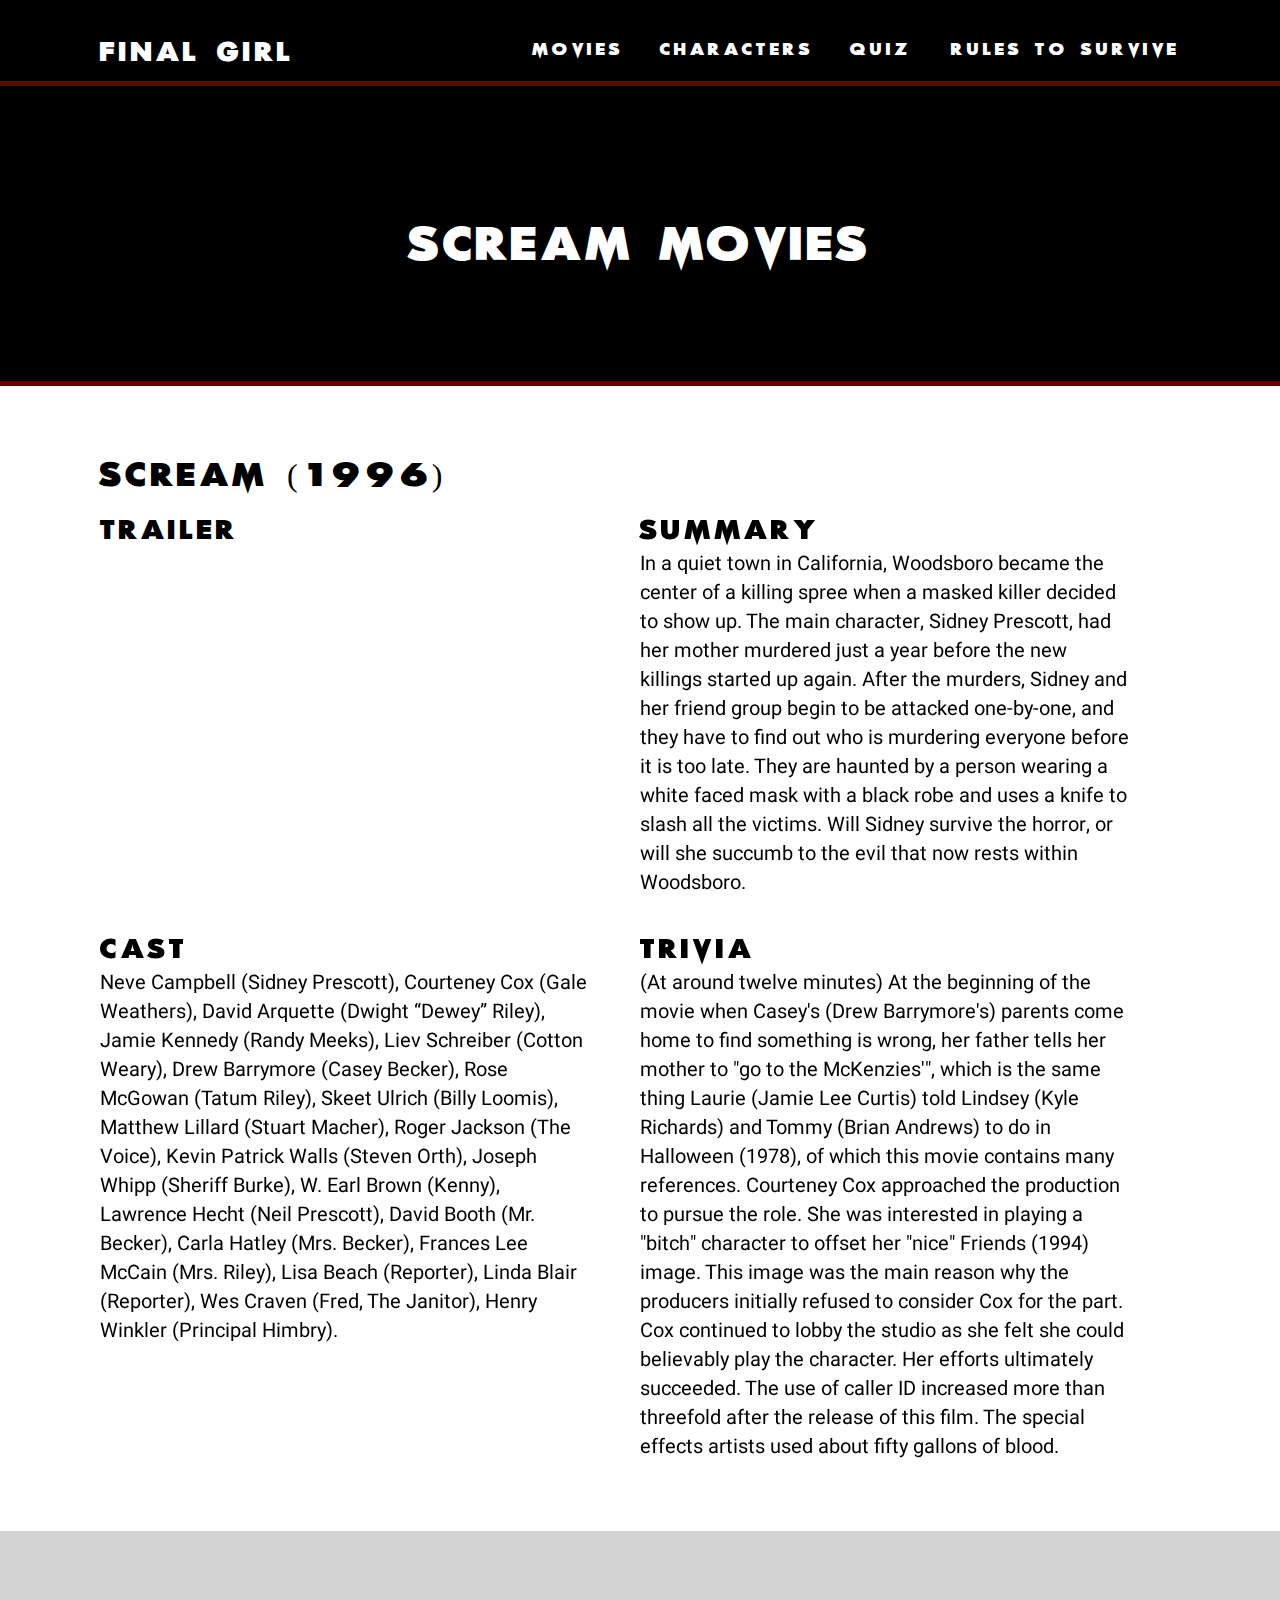
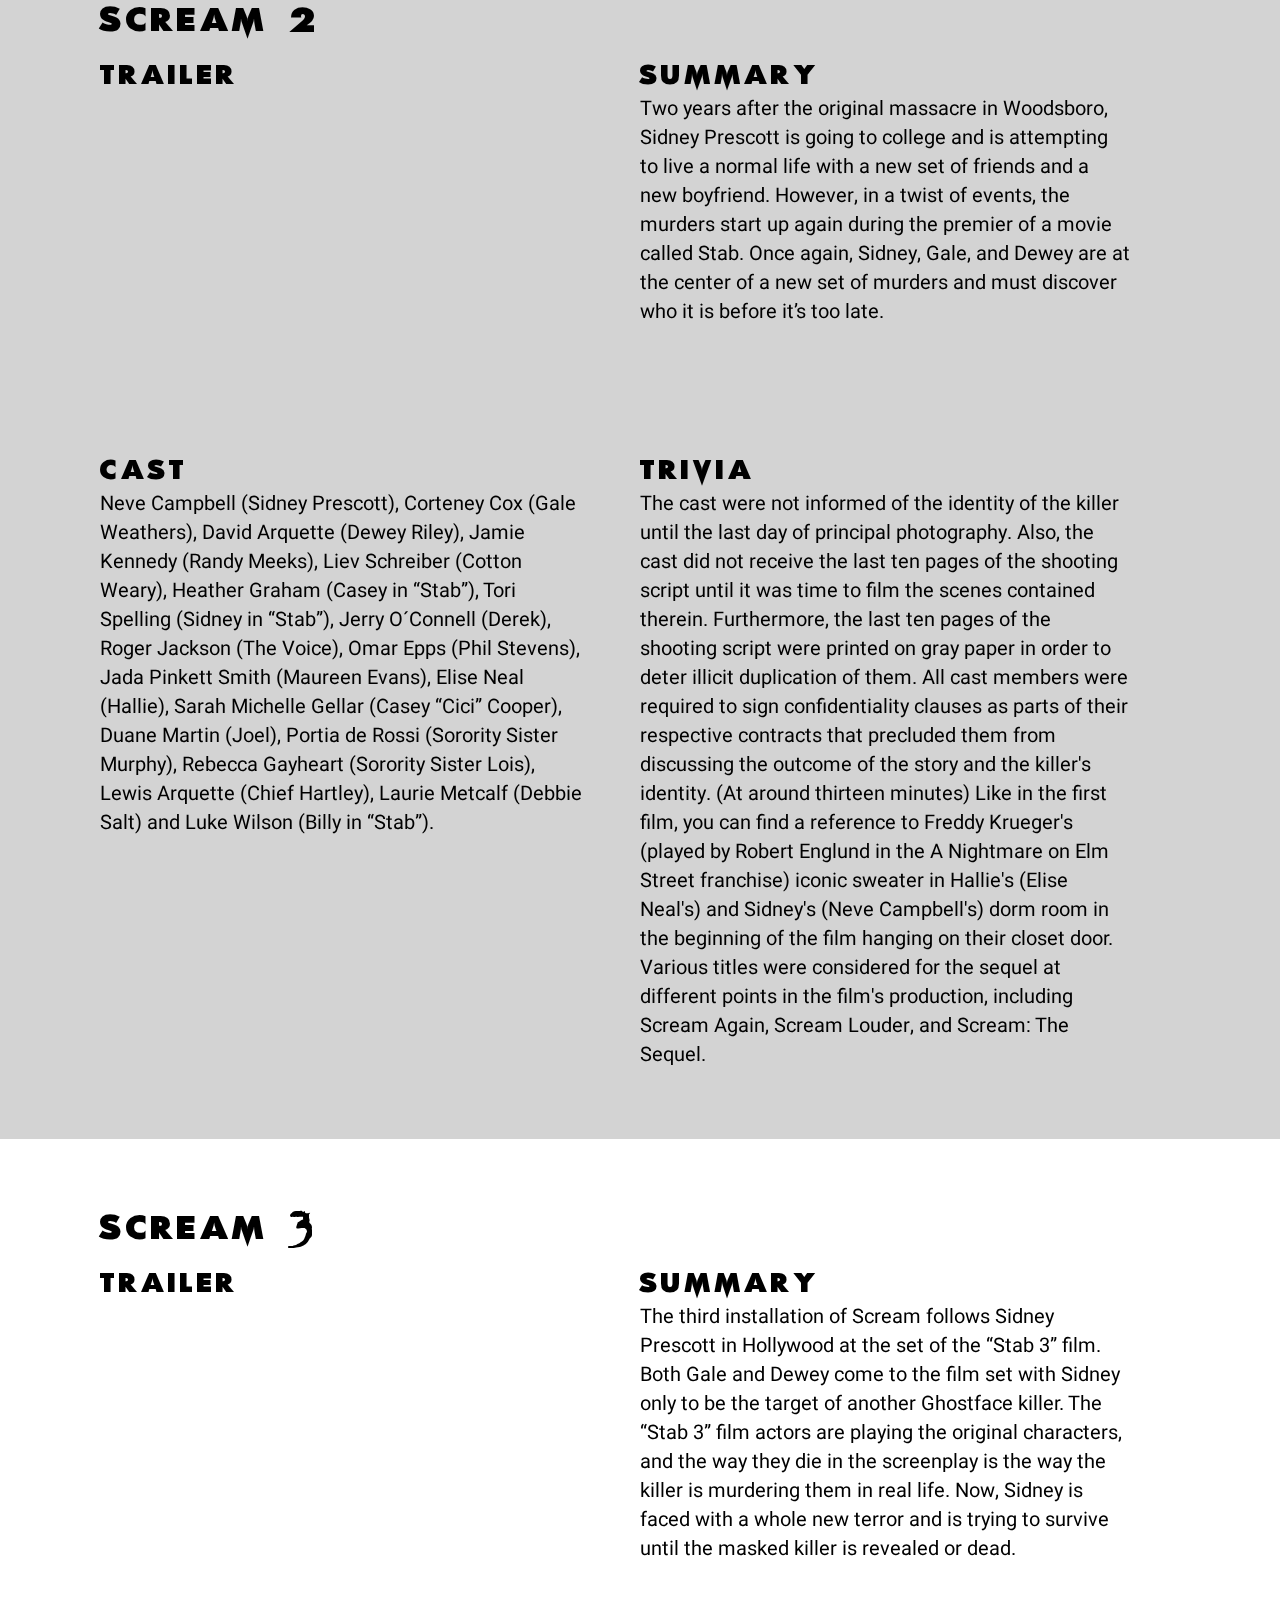
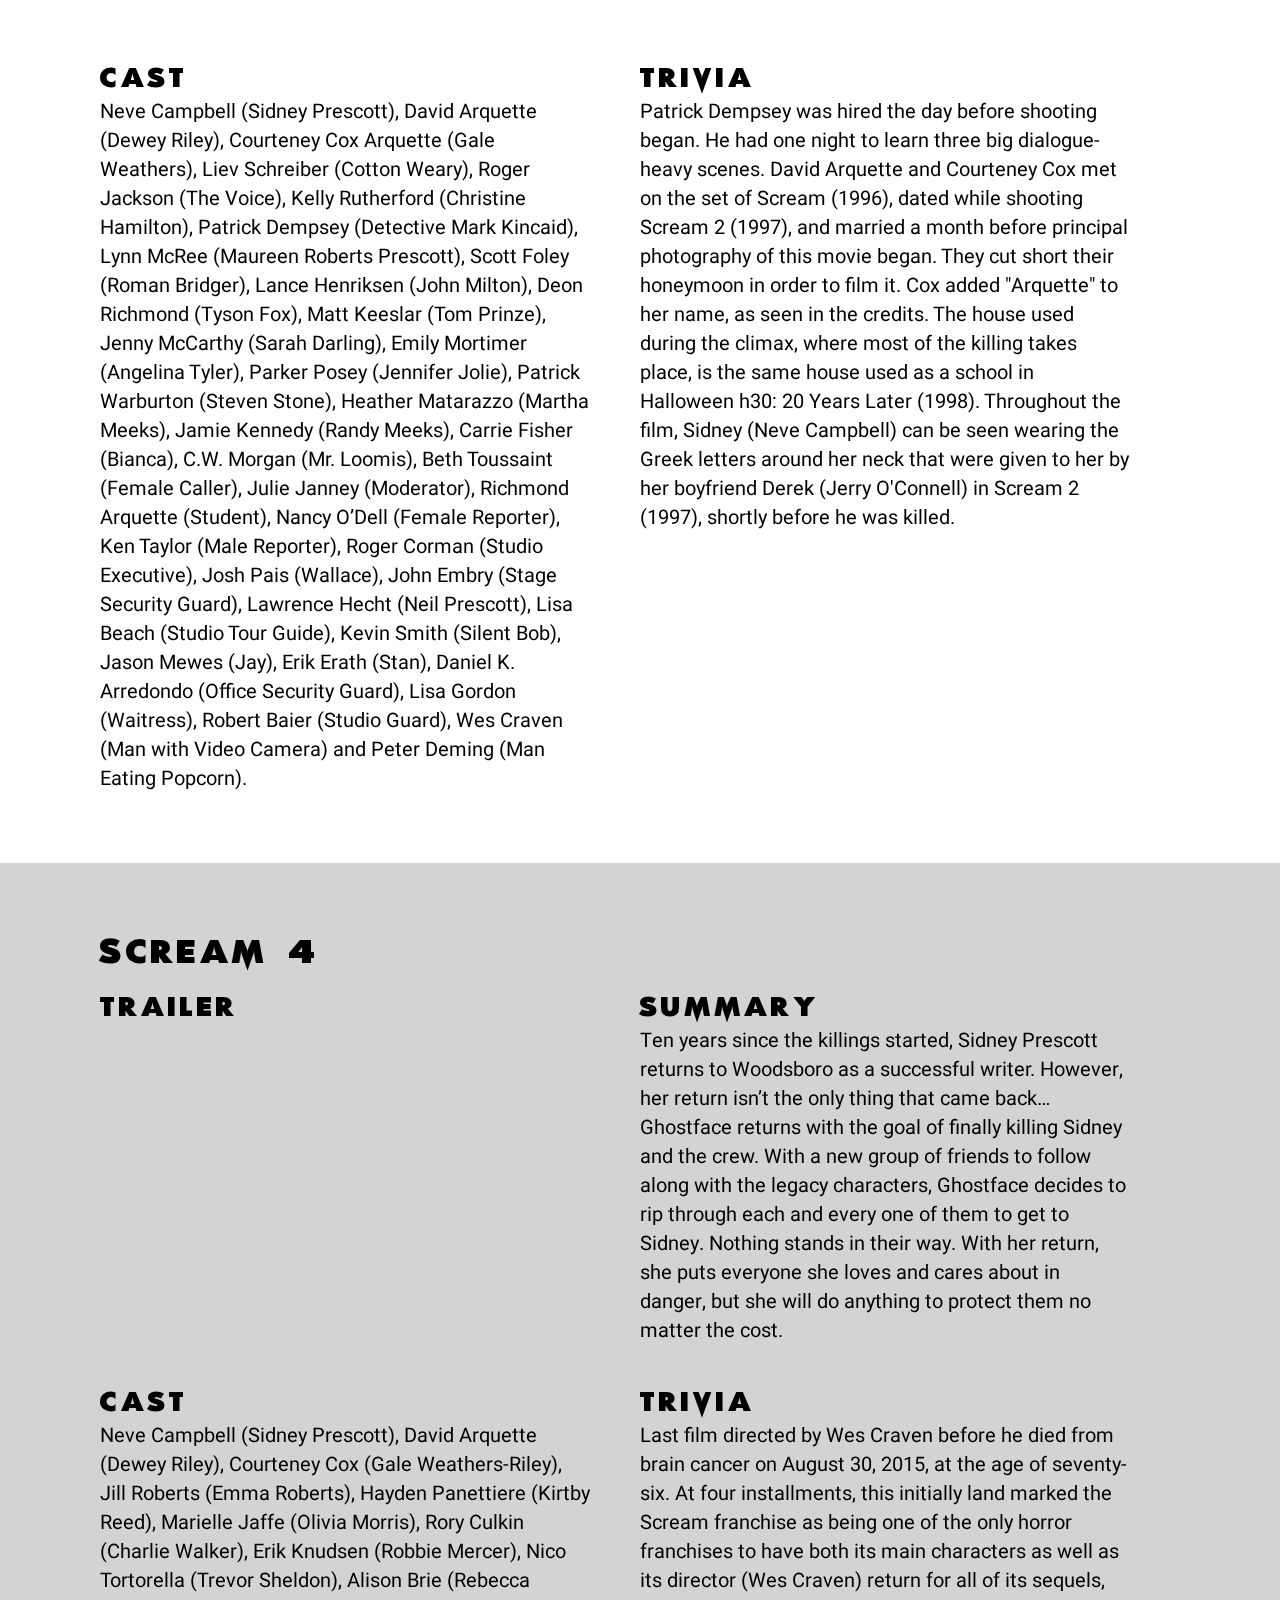
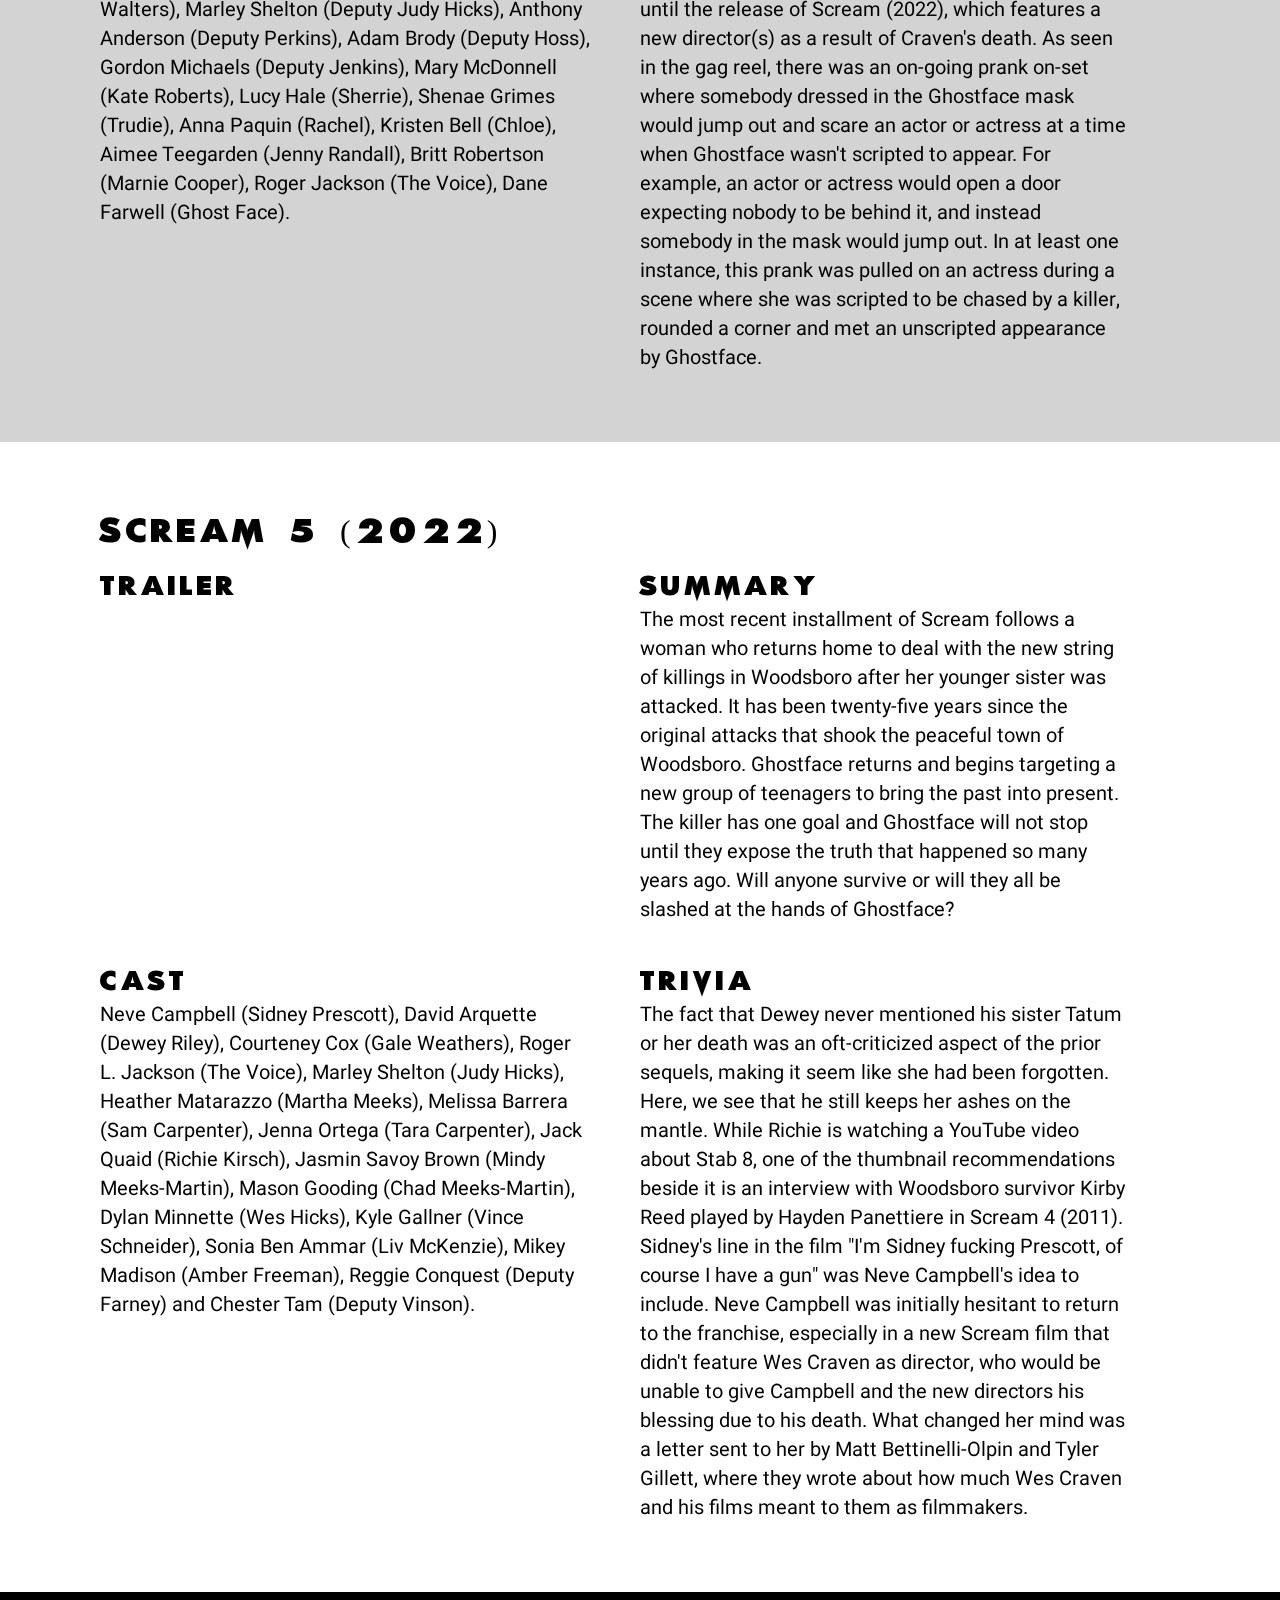
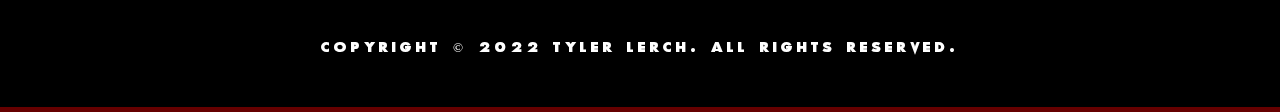
<file: movies.html>
<!DOCTYPE html>
<html lang="en" dir="ltr">

<head>
  <meta charset="utf-8">
  <!-- Stylesheets and JS -->
  <link rel="stylesheet" href="styles.css">
  <script defer src="./javascript/hamburger.js" charset="utf-8"></script>

  <!-- Fonts from Google -->
  <link rel="preconnect" href="https://fonts.googleapis.com">
  <link rel="preconnect" href="https://fonts.gstatic.com" crossorigin>
  <link href="https://fonts.googleapis.com/css2?family=Heebo:wght@300&display=swap" rel="stylesheet">

  <title>Movies | Final Girl</title>
</head>

<!-- Body -->
<body>
  <!-- Navigation -->
  <nav>
    <div class="headercontainer">
      <h3><a href="index.html">Final Girl</a></h3>

      <div class="navmenu">
        <a href="movies.html">Movies</a>
        <a href="characters.html">Characters</a>
        <a href="quiz.html">Quiz</a>
        <a href="survive.html">Rules to Survive</a>
      </div>

      <button class="hamburger">
        <span></span>
        <span></span>
        <span></span>
      </button>
    </div>
  </nav>

  <nav class="mobile-nav hide">
    <a href="movies.html">Movies</a>
    <a href="characters.html">Characters</a>
    <a href="quiz.html">Quiz</a>
    <a href="survive.html">Rules to Survive</a>
  </nav>

  <!-- Main Content -->
  <main>
    <div class="pagebanners">
      <h1 class="pageheaders">Scream Movies</h1>
    </div>

    <div id="scream1" class="container">
      <h2>Scream (1996)</h2>
      <div class="columns">
        <div class="col col-50">
          <h3>Trailer</h3>
          <iframe width="560" height="315" src="https://www.youtube.com/embed/AWm_mkbdpCA" title="YouTube video player" frameborder="0" allow="accelerometer; autoplay; clipboard-write; encrypted-media; gyroscope; picture-in-picture" allowfullscreen></iframe>
        </div>

        <div class="col col-50">
          <h3>Summary</h3>
          <p>
            In a quiet town in California, Woodsboro became the center of a killing spree when a masked killer decided to show up. The main character, Sidney Prescott, had her mother murdered just a year before the new killings started up again.
            After the murders, Sidney and her friend group begin to be attacked one-by-one, and they have to find out who is murdering everyone before it is too late. They are haunted by a person wearing a white faced mask with a black robe and uses
            a knife to slash all the victims. Will Sidney survive the horror, or will she succumb to the evil that now rests within Woodsboro.
          </p>
        </div>
      </div>

      <div class="columns">
        <div class="col col-50">
          <h3>Cast</h3>
          <p>
            Neve Campbell (Sidney Prescott), Courteney Cox (Gale Weathers), David Arquette (Dwight “Dewey” Riley), Jamie Kennedy (Randy Meeks), Liev Schreiber (Cotton Weary), Drew Barrymore (Casey Becker), Rose McGowan (Tatum Riley), Skeet Ulrich
            (Billy Loomis), Matthew Lillard (Stuart Macher), Roger Jackson (The Voice), Kevin Patrick Walls (Steven Orth), Joseph Whipp (Sheriff Burke), W. Earl Brown (Kenny), Lawrence Hecht (Neil Prescott), David Booth (Mr. Becker), Carla Hatley
            (Mrs. Becker), Frances Lee McCain (Mrs. Riley), Lisa Beach (Reporter), Linda Blair (Reporter), Wes Craven (Fred, The Janitor), Henry Winkler (Principal Himbry).
          </p>
        </div>

        <div class="col col-50">
          <h3>Trivia</h3>
            <p>
              (At around twelve minutes) At the beginning of the movie when Casey's (Drew Barrymore's) parents come home to find something is wrong, her father tells her mother to "go to the McKenzies'", which is the same thing Laurie (Jamie Lee
              Curtis) told Lindsey (Kyle Richards) and Tommy (Brian Andrews) to do in Halloween (1978), of which this movie contains many references. Courteney Cox approached the production to pursue the role. She was interested in playing a "bitch"
              character to offset her "nice" Friends (1994) image. This image was the main reason why the producers initially refused to consider Cox for the part. Cox continued to lobby the studio as she felt she could believably play the character.
              Her efforts ultimately succeeded. The use of caller ID increased more than threefold after the release of this film. The special effects artists used about fifty gallons of blood.
            </p>
        </div>
      </div>
    </div>

    <div id="scream2" class="container greybkg">
      <h2>Scream 2</h2>
      <div class="columns">
        <div class="col col-50">
          <h3>Trailer</h3>
          <iframe width="560" height="315" src="https://www.youtube.com/embed/QXjofSo5Je0" title="YouTube video player" frameborder="0" allow="accelerometer; autoplay; clipboard-write; encrypted-media; gyroscope; picture-in-picture" allowfullscreen></iframe>
        </div>

        <div class="col col-50">
          <h3>Summary</h3>
          <p>
            Two years after the original massacre in Woodsboro, Sidney Prescott is going to college and is attempting to live a normal life with a new set of friends and a new boyfriend. However, in a twist of events, the murders start up again
            during the premier of a movie called Stab. Once again, Sidney, Gale, and Dewey are at the center of a new set of murders and must discover who it is before it’s too late.
          </p>
        </div>
      </div>

      <div class="columns">
        <div class="col col-50">
          <h3>Cast</h3>
          <p>
            Neve Campbell (Sidney Prescott), Corteney Cox (Gale Weathers), David Arquette (Dewey Riley), Jamie Kennedy (Randy Meeks), Liev Schreiber (Cotton Weary), Heather Graham (Casey in “Stab”), Tori Spelling (Sidney in “Stab”), Jerry O´Connell
            (Derek), Roger Jackson (The Voice), Omar Epps (Phil Stevens), Jada Pinkett Smith (Maureen Evans), Elise Neal (Hallie), Sarah Michelle Gellar (Casey “Cici” Cooper), Duane Martin (Joel), Portia de Rossi (Sorority Sister Murphy), Rebecca
            Gayheart (Sorority Sister Lois), Lewis Arquette (Chief Hartley), Laurie Metcalf (Debbie Salt) and Luke Wilson (Billy in “Stab”).
          </p>
        </div>

        <div class="col col-50">
          <h3>Trivia</h3>
          <p>
            The cast were not informed of the identity of the killer until the last day of principal photography. Also, the cast did not receive the last ten pages of the shooting script until it was time to film the scenes contained therein.
            Furthermore, the last ten pages of the shooting script were printed on gray paper in order to deter illicit duplication of them. All cast members were required to sign confidentiality clauses as parts of their respective contracts that
            precluded them from discussing the outcome of the story and the killer's identity. (At around thirteen minutes) Like in the first film, you can find a reference to Freddy Krueger's (played by Robert Englund in the A Nightmare on Elm
            Street franchise) iconic sweater in Hallie's (Elise Neal's) and Sidney's (Neve Campbell's) dorm room in the beginning of the film hanging on their closet door. Various titles were considered for the sequel at different points in the
            film's production, including Scream Again, Scream Louder, and Scream: The Sequel.
          </p>
        </div>
      </div>
    </div>

    <div id="scream3" class="container">
      <h2>Scream 3</h2>
      <div class="columns">
        <div class="col col-50">
          <h3>Trailer</h3>
          <iframe width="560" height="315" src="https://www.youtube.com/embed/au0NU6YbN7Q" title="YouTube video player" frameborder="0" allow="accelerometer; autoplay; clipboard-write; encrypted-media; gyroscope; picture-in-picture" allowfullscreen></iframe>
        </div>

        <div class="col col-50">
          <h3>Summary</h3>
          <p>
            The third installation of Scream follows Sidney Prescott in Hollywood at the set of the “Stab 3” film. Both Gale and Dewey come to the film set with Sidney only to be the target of another Ghostface killer. The “Stab 3” film actors are
            playing the original characters, and the way they die in the screenplay is the way the killer is murdering them in real life. Now, Sidney is faced with a whole new terror and is trying to survive until the masked killer is revealed or
            dead.
          </p>
        </div>
      </div>

      <div class="columns">
        <div class="col col-50">
          <h3>Cast</h3>
          <p>
            Neve Campbell (Sidney Prescott), David Arquette (Dewey Riley), Courteney Cox Arquette (Gale Weathers), Liev Schreiber (Cotton Weary), Roger Jackson (The Voice), Kelly Rutherford (Christine Hamilton), Patrick Dempsey (Detective Mark
            Kincaid), Lynn McRee (Maureen Roberts Prescott), Scott Foley (Roman Bridger), Lance Henriksen (John Milton), Deon Richmond (Tyson Fox), Matt Keeslar (Tom Prinze), Jenny McCarthy (Sarah Darling), Emily Mortimer (Angelina Tyler), Parker
            Posey (Jennifer Jolie), Patrick Warburton (Steven Stone), Heather Matarazzo (Martha Meeks), Jamie Kennedy (Randy Meeks), Carrie Fisher (Bianca), C.W. Morgan (Mr. Loomis), Beth Toussaint (Female Caller), Julie Janney (Moderator), Richmond
            Arquette (Student), Nancy O’Dell (Female Reporter), Ken Taylor (Male Reporter), Roger Corman (Studio Executive), Josh Pais (Wallace), John Embry (Stage Security Guard), Lawrence Hecht (Neil Prescott), Lisa Beach (Studio Tour Guide), Kevin
            Smith (Silent Bob), Jason Mewes (Jay), Erik Erath (Stan), Daniel K. Arredondo (Office Security Guard), Lisa Gordon (Waitress), Robert Baier (Studio Guard), Wes Craven (Man with Video Camera) and Peter Deming (Man Eating Popcorn).
          </p>
        </div>

        <div class="col col-50">
          <h3>Trivia</h3>
          <p>
            Patrick Dempsey was hired the day before shooting began. He had one night to learn three big dialogue-heavy scenes. David Arquette and Courteney Cox met on the set of Scream (1996), dated while shooting Scream 2 (1997), and married a
            month before principal photography of this movie began. They cut short their honeymoon in order to film it. Cox added "Arquette" to her name, as seen in the credits. The house used during the climax, where most of the killing takes place,
            is the same house used as a school in Halloween h30: 20 Years Later (1998). Throughout the film, Sidney (Neve Campbell) can be seen wearing the Greek letters around her neck that were given to her by her boyfriend Derek (Jerry O'Connell)
            in Scream 2 (1997), shortly before he was killed.
          </p>
        </div>
      </div>
    </div>

    <div id="scream4" class="container greybkg">
      <h2>Scream 4</h2>
      <div class="columns">
        <div class="col col-50">
          <h3>Trailer</h3>
          <iframe src="https://www.youtube.com/embed/JKRtyVLWV-E" title="YouTube video player" frameborder="0" allow="accelerometer; autoplay; clipboard-write; encrypted-media; gyroscope; picture-in-picture" allowfullscreen></iframe>
        </div>

        <div class="col col-50">
          <h3>Summary</h3>
          <p>
            Ten years since the killings started, Sidney Prescott returns to Woodsboro as a successful writer. However, her return isn’t the only thing that came back… Ghostface returns with the goal of finally killing Sidney and the crew. With a new
            group of friends to follow along with the legacy characters, Ghostface decides to rip through each and every one of them to get to Sidney. Nothing stands in their way. With her return, she puts everyone she loves and cares about in
            danger, but she will do anything to protect them no matter the cost.
          </p>
        </div>
      </div>

      <div class="columns">
        <div class="col col-50">
          <h3>Cast</h3>
          <p>
            Neve Campbell (Sidney Prescott), David Arquette (Dewey Riley), Courteney Cox (Gale Weathers-Riley), Jill Roberts (Emma Roberts), Hayden Panettiere (Kirtby Reed), Marielle Jaffe (Olivia Morris), Rory Culkin (Charlie Walker), Erik Knudsen
            (Robbie Mercer), Nico Tortorella (Trevor Sheldon), Alison Brie (Rebecca Walters), Marley Shelton (Deputy Judy Hicks), Anthony Anderson (Deputy Perkins), Adam Brody (Deputy Hoss), Gordon Michaels (Deputy Jenkins), Mary McDonnell (Kate
            Roberts), Lucy Hale (Sherrie), Shenae Grimes (Trudie), Anna Paquin (Rachel), Kristen Bell (Chloe), Aimee Teegarden (Jenny Randall), Britt Robertson (Marnie Cooper), Roger Jackson (The Voice), Dane Farwell (Ghost Face).
          </p>
        </div>

        <div class="col col-50">
          <h3>Trivia</h3>
          <p>
            Last film directed by Wes Craven before he died from brain cancer on August 30, 2015, at the age of seventy-six. At four installments, this initially land marked the Scream franchise as being one of the only horror franchises to have both
            its main characters as well as its director (Wes Craven) return for all of its sequels, until the release of Scream (2022), which features a new director(s) as a result of Craven's death. As seen in the gag reel, there was an on-going
            prank on-set where somebody dressed in the Ghostface mask would jump out and scare an actor or actress at a time when Ghostface wasn't scripted to appear. For example, an actor or actress would open a door expecting nobody to be behind
            it, and instead somebody in the mask would jump out. In at least one instance, this prank was pulled on an actress during a scene where she was scripted to be chased by a killer, rounded a corner and met an unscripted appearance by
            Ghostface.
          </p>
        </div>
      </div>
    </div>

    <div id="scream5" class="container scream5">
      <h2>Scream 5 (2022)</h2>
      <div class="columns">
        <div class="col col-50">
          <h3>Trailer</h3>
          <iframe width="560" height="315" src="https://www.youtube.com/embed/c8hRGCE9nII" title="YouTube video player" frameborder="0" allow="accelerometer; autoplay; clipboard-write; encrypted-media; gyroscope; picture-in-picture" allowfullscreen></iframe>
        </div>

        <div class="col col-50">
          <h3>Summary</h3>
          <p>
            The most recent installment of Scream follows a woman who returns home to deal with the new string of killings in Woodsboro after her younger sister was attacked. It has been twenty-five years since the original attacks that shook the
            peaceful town of Woodsboro. Ghostface returns and begins targeting a new group of teenagers to bring the past into present. The killer has one goal and Ghostface will not stop until they expose the truth that happened so many years ago.
            Will anyone survive or will they all be slashed at the hands of Ghostface?
          </p>
        </div>
      </div>

      <div class="columns">
        <div class="col col-50">
          <h3>Cast</h3>
          <p>
            Neve Campbell (Sidney Prescott), David Arquette (Dewey Riley), Courteney Cox (Gale Weathers), Roger L. Jackson (The Voice), Marley Shelton (Judy Hicks), Heather Matarazzo (Martha Meeks), Melissa Barrera (Sam Carpenter), Jenna Ortega (Tara
            Carpenter), Jack Quaid (Richie Kirsch), Jasmin Savoy Brown (Mindy Meeks-Martin), Mason Gooding (Chad Meeks-Martin), Dylan Minnette (Wes Hicks), Kyle Gallner (Vince Schneider), Sonia Ben Ammar (Liv McKenzie), Mikey Madison (Amber Freeman),
            Reggie Conquest (Deputy Farney) and Chester Tam (Deputy Vinson).
          </p>
        </div>

        <div class="col col-50">
          <h3>Trivia</h3>
          <p>
            The fact that Dewey never mentioned his sister Tatum or her death was an oft-criticized aspect of the prior sequels, making it seem like she had been forgotten. Here, we see that he still keeps her ashes on the mantle. While Richie is
            watching a YouTube video about Stab 8, one of the thumbnail recommendations beside it is an interview with Woodsboro survivor Kirby Reed played by Hayden Panettiere in Scream 4 (2011). Sidney's line in the film "I'm Sidney fucking
            Prescott, of course I have a gun" was Neve Campbell's idea to include. Neve Campbell was initially hesitant to return to the franchise, especially in a new Scream film that didn't feature Wes Craven as director, who would be unable to
            give Campbell and the new directors his blessing due to his death. What changed her mind was a letter sent to her by Matt Bettinelli-Olpin and Tyler Gillett, where they wrote about how much Wes Craven and his films meant to them as
            filmmakers.
          </p>
        </div>
      </div>
    </div>
  </main>

  <!-- Footer -->
  <footer>
    <h5>Copyright © 2022 Tyler Lerch. All rights reserved.</h5>
  </footer>

</body>

</html>
</file>
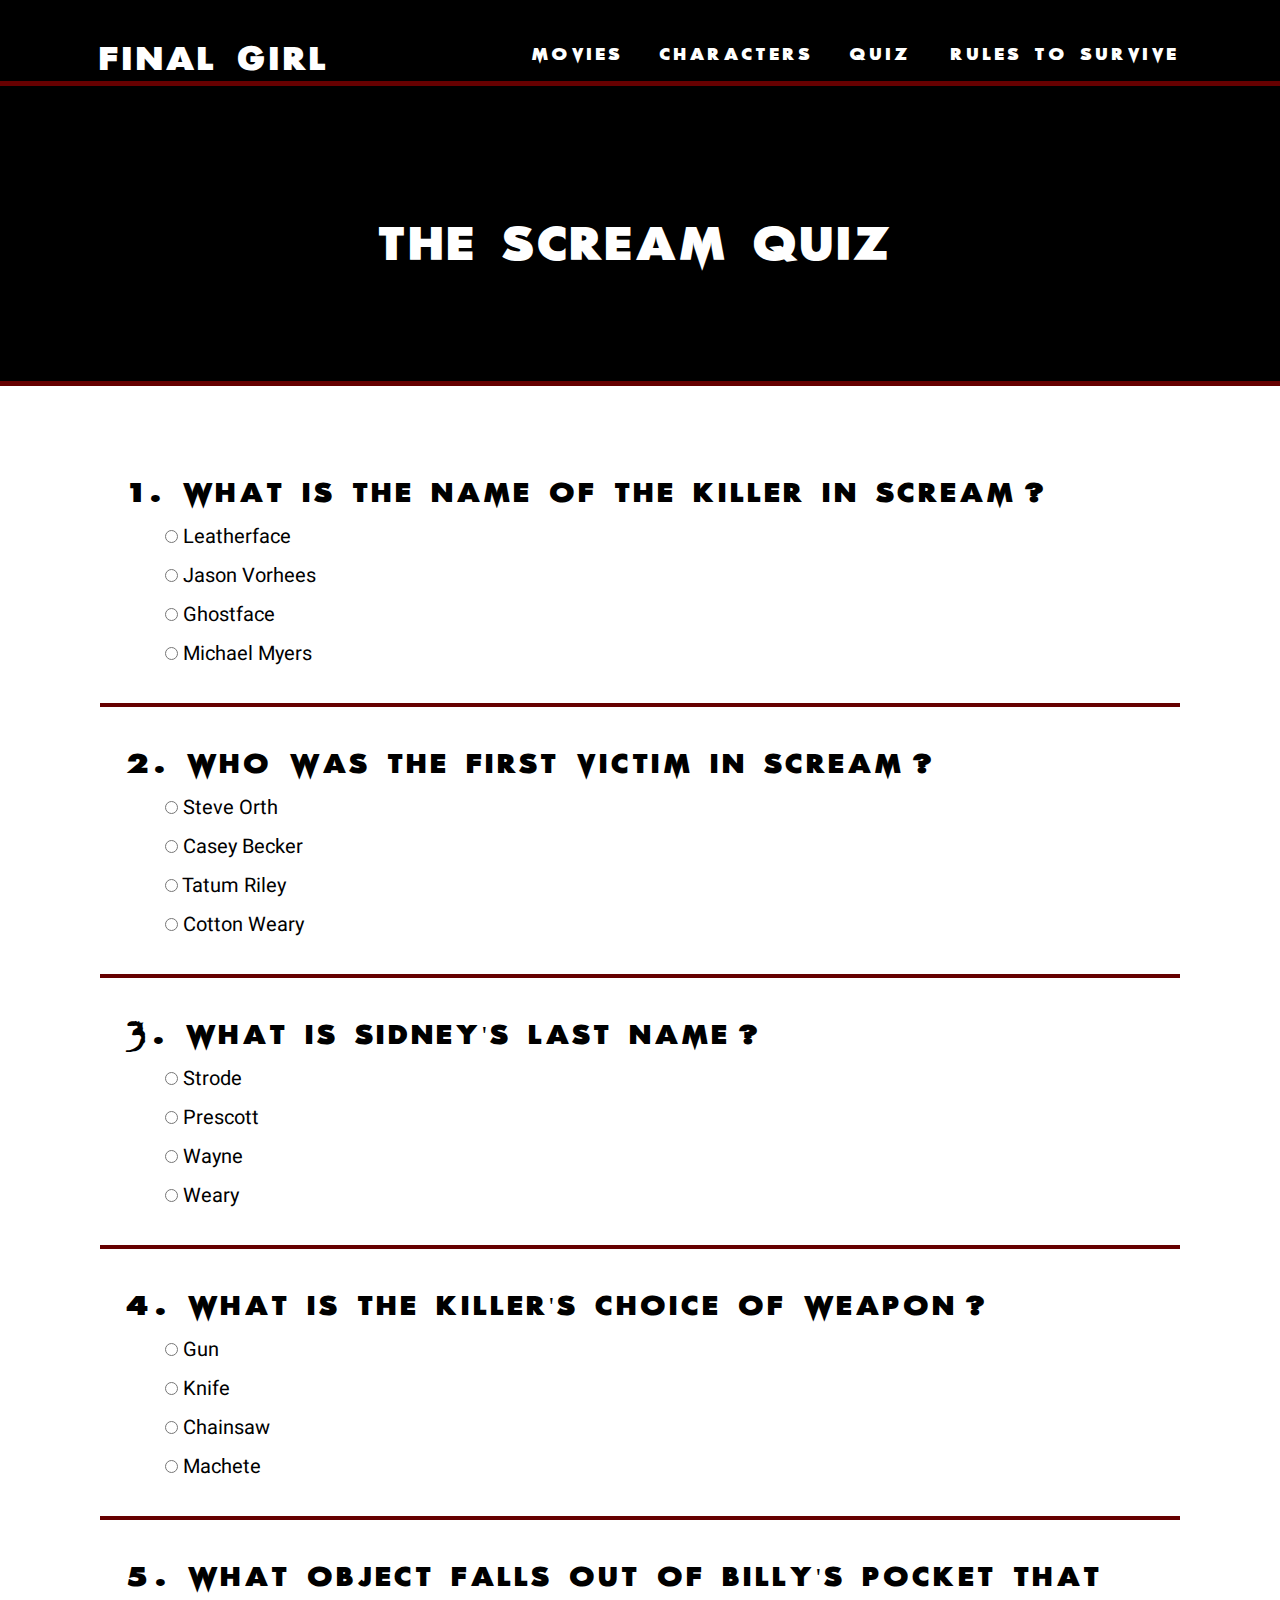
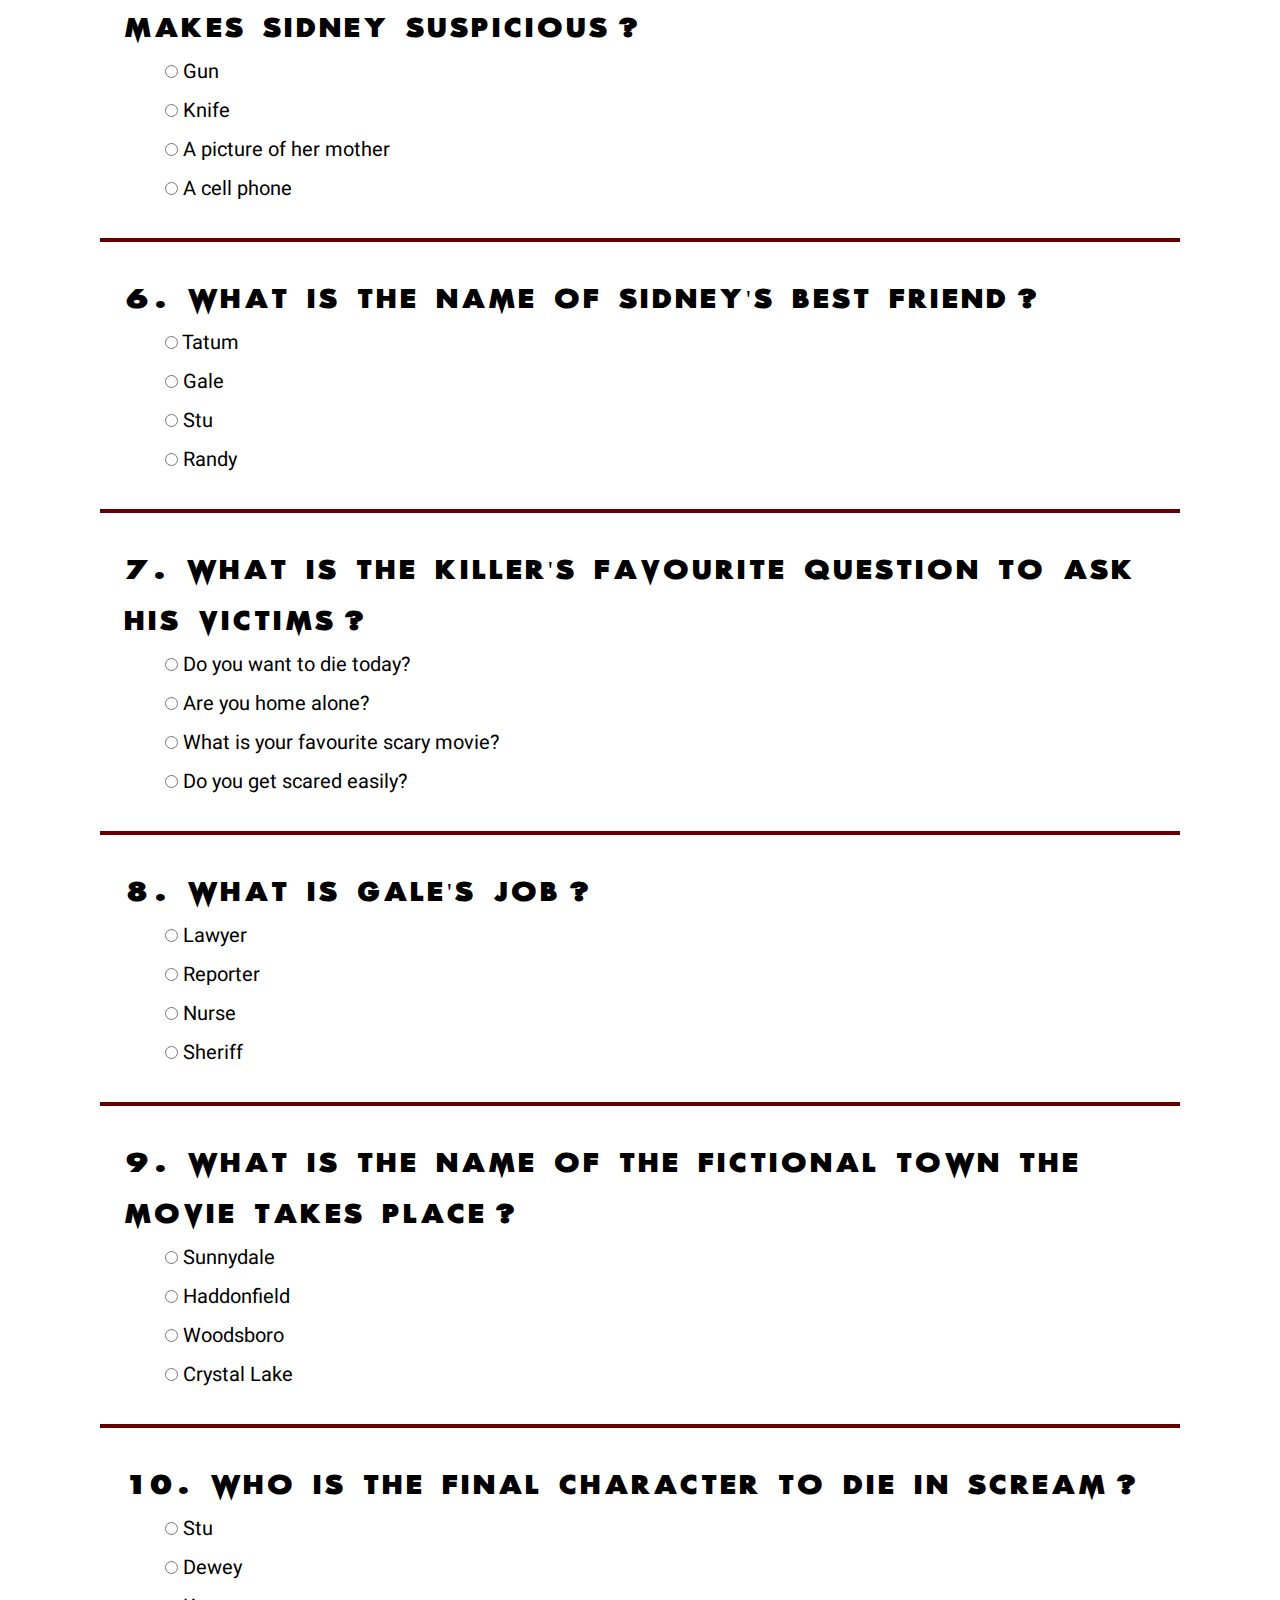
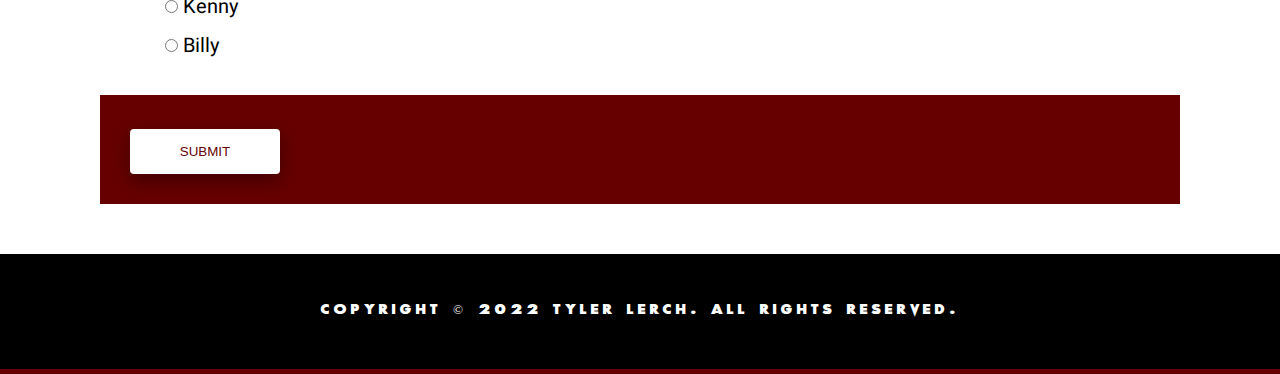
<file: quiz.html>
<!DOCTYPE html>
<html lang="en" dir="ltr">

<head>
  <meta charset="utf-8">
  <!-- Stylesheets and JS -->
  <link rel="stylesheet" href="styles.css">
  <script defer src="./javascript/quiz.js"></script>
  <script defer src="./javascript/hamburger.js" charset="utf-8"></script>

  <!-- Fonts from Google -->
  <link rel="preconnect" href="https://fonts.googleapis.com">
  <link rel="preconnect" href="https://fonts.gstatic.com" crossorigin>
  <link href="https://fonts.googleapis.com/css2?family=Heebo:wght@300&display=swap" rel="stylesheet">
  <title>Quiz | Final Girl</title>
</head>

<!-- Body -->
<body>
  <!-- Navigation -->
  <nav>
    <div class="headercontainer">
      <h1><a href="index.html">Final Girl</a></h1>

      <div class="navmenu">
        <a href="movies.html">Movies</a>
        <a href="characters.html">Characters</a>
        <a href="quiz.html">Quiz</a>
        <a href="survive.html">Rules to Survive</a>
      </div>

      <button class="hamburger">
        <span></span>
        <span></span>
        <span></span>
      </button>
    </div>
  </nav>

  <!-- Mobile Nav Hidden -->
  <nav class="mobile-nav hide">
    <a href="movies.html">Movies</a>
    <a href="characters.html">Characters</a>
    <a href="quiz.html">Quiz</a>
    <a href="survive.html">Rules to Survive</a>
  </nav>

  <!-- Main Content -->
  <main>
    <div class="pagebanners">
      <h1 class="pageheaders">The Scream Quiz</h1>
    </div>

    <!-- Quiz -->
    <div class="container">
      <form class="quizForm">
        <div class="quizquestions">
          <h3>1. What is the name of the killer in Scream?</h3>
          <div class="answers">
            <input type="radio" id="1A" name="q1" value="A">
            <label for="1A">Leatherface</label>
          </div>
          <div class="answers">
            <input type="radio" id="1B" name="q1" value="B">
            <label for="1B">Jason Vorhees</label>
          </div>
          <div class="answers">
            <input type="radio" id="1C" name="q1" value="C">
            <label for="1C">Ghostface</label>
          </div>
          <div class="answers">
            <input type="radio" id="1D" name="q1" value="D">
            <label for="1D">Michael Myers</label>
          </div>
        </div>

        <div class="quizquestions">
          <h3>2. Who was the first victim in Scream?</h3>
          <div class="answers">
            <input type="radio" id="2A" name="q2" value="A">
            <label for="2A">Steve Orth</label>
          </div>
          <div class="answers">
            <input type="radio" id="2B" name="q2" value="B">
            <label for="2B">Casey Becker</label>
          </div>
          <div class="answers">
            <input type="radio" id="2C" name="q2" value="C">
            <label for="2C">Tatum Riley</label>
          </div>
          <div class="answers">
            <input type="radio" id="2D" name="q2" value="D">
            <label for="2D">Cotton Weary</label>
          </div>
        </div>

        <div class="quizquestions">
          <h3>3. What is Sidney's last name?</h3>
          <div class="answers">
            <input type="radio" id="3A" name="q3" value="A">
            <label for="3A">Strode</label>
          </div>
          <div class="answers">
            <input type="radio" id="3B" name="q3" value="B">
            <label for="3B">Prescott</label>
          </div>
          <div class="answers">
            <input type="radio" id="3C" name="q3" value="C">
            <label for="3C">Wayne</label>
          </div>
          <div class="answers">
            <input type="radio" id="3D" name="q3" value="D">
            <label for="3D">Weary</label>
          </div>
        </div>

        <div class="quizquestions">
          <h3>4. What is the killer's choice of weapon?</h3>
          <div class="answers">
            <input type="radio" id="4A" name="q4" value="A">
            <label for="4A">Gun</label>
          </div>
          <div class="answers">
            <input type="radio" id="4B" name="q4" value="B">
            <label for="4B">Knife</label>
          </div>
          <div class="answers">
            <input type="radio" id="4C" name="q4" value="C">
            <label for="4C">Chainsaw</label>
          </div>
          <div class="answers">
            <input type="radio" id="4D" name="q4" value="D">
            <label for="4D">Machete</label>
          </div>
        </div>

        <div class="quizquestions">
          <h3>5. What object falls out of Billy's pocket that makes Sidney suspicious?</h3>
          <div class="answers">
            <input type="radio" id="5A" name="q5" value="A">
            <label for="5A">Gun</label>
          </div>
          <div class="answers">
            <input type="radio" id="5B" name="q5" value="B">
            <label for="5B">Knife</label>
          </div>
          <div class="answers">
            <input type="radio" id="5C" name="q5" value="C">
            <label for="5C">A picture of her mother</label>
          </div>
          <div class="answers">
            <input type="radio" id="5D" name="q5" value="D">
            <label for="5D">A cell phone</label>
          </div>
        </div>

        <div class="quizquestions">
          <h3>6. What is the name of Sidney's best friend?</h3>
          <div class="answers">
            <input type="radio" id="6A" name="q6" value="A">
            <label for="6A">Tatum</label>
          </div>
          <div class="answers">
            <input type="radio" id="6B" name="q6" value="B">
            <label for="6B">Gale</label>
          </div>
          <div class="answers">
            <input type="radio" id="6C" name="q6" value="C">
            <label for="6C">Stu</label>
          </div>
          <div class="answers">
            <input type="radio" id="6D" name="q6" value="D">
            <label for="6D">Randy</label>
          </div>
        </div>

        <div class="quizquestions">
          <h3>7. What is the killer's favourite question to ask his victims?</h3>
          <div class="answers">
            <input type="radio" id="7A" name="q7" value="A">
            <label for="7A">Do you want to die today?</label>
          </div>
          <div class="answers">
            <input type="radio" id="7B" name="q7" value="B">
            <label for="7B">Are you home alone?</label>
          </div>
          <div class="answers">
            <input type="radio" id="7C" name="q7" value="C">
            <label for="7C">What is your favourite scary movie?</label>
          </div>
          <div class="answers">
            <input type="radio" id="7D" name="q7" value="D">
            <label for="7D">Do you get scared easily?</label>
          </div>
        </div>

        <div class="quizquestions">
          <h3>8. What is Gale's job?</h3>
          <div class="answers">
            <input type="radio" id="8A" name="q8" value="A">
            <label for="8A">Lawyer</label>
          </div>
          <div class="answers">
            <input type="radio" id="8B" name="q8" value="B">
            <label for="8B">Reporter</label>
          </div>
          <div class="answers">
            <input type="radio" id="8C" name="q8" value="C">
            <label for="8C">Nurse</label>
          </div>
          <div class="answers">
            <input type="radio" id="8D" name="q8" value="D">
            <label for="8D">Sheriff</label>
          </div>
        </div>

        <div class="quizquestions">
          <h3>9. What is the name of the fictional town the movie takes place?</h3>
          <div class="answers">
            <input type="radio" id="9A" name="q9" value="A">
            <label for="9A">Sunnydale</label>
          </div>
          <div class="answers">
            <input type="radio" id="9B" name="q9" value="B">
            <label for="9B">Haddonfield</label>
          </div>
          <div class="answers">
            <input type="radio" id="9C" name="q9" value="C">
            <label for="9C">Woodsboro</label>
          </div>
          <div class="answers">
            <input type="radio" id="9D" name="q9" value="D">
            <label for="9D">Crystal Lake</label>
          </div>
        </div>

        <div class="quizquestions">
          <h3>10. Who is the final character to die in Scream?</h3>
          <div class="answers">
            <input type="radio" id="10A" name="q10" value="A">
            <label for="10A">Stu</label>
          </div>
          <div class="answers">
            <input type="radio" id="10B" name="q10" value="B">
            <label for="10B">Dewey</label>
          </div>
          <div class="answers">
            <input type="radio" id="10C" name="q10" value="C">
            <label for="10C">Kenny</label>
          </div>
          <div class="answers">
            <input type="radio" id="10D" name="q10" value="D">
            <label for="10D">Billy</label>
          </div>
        </div>

        <!-- Details and submit -->
        <div class="details">
          <div class="submit"></div>
          <input class="submitbutton-quiz" type="submit" name="" value="submit">
        </div>
      </form>
    </div>

    <!-- Modal -->
    <div class="bg-modal hide">
      <div class="modal-content">
        <div class="close">+</div>
        <img class"hide" id="winimg" src="./images/yousurvived.png" alt="">
        <img class="hide" id="loseimg" src="./images/avatarscream1.png" alt="">
        <div id="resultText">Thanks for your message!</div>
      </div>
    </div>
  </main>

  <!-- Footer -->
  <footer>
    <h5>Copyright © 2022 Tyler Lerch. All rights reserved.</h5>
  </footer>

</body>

</html>
</file>
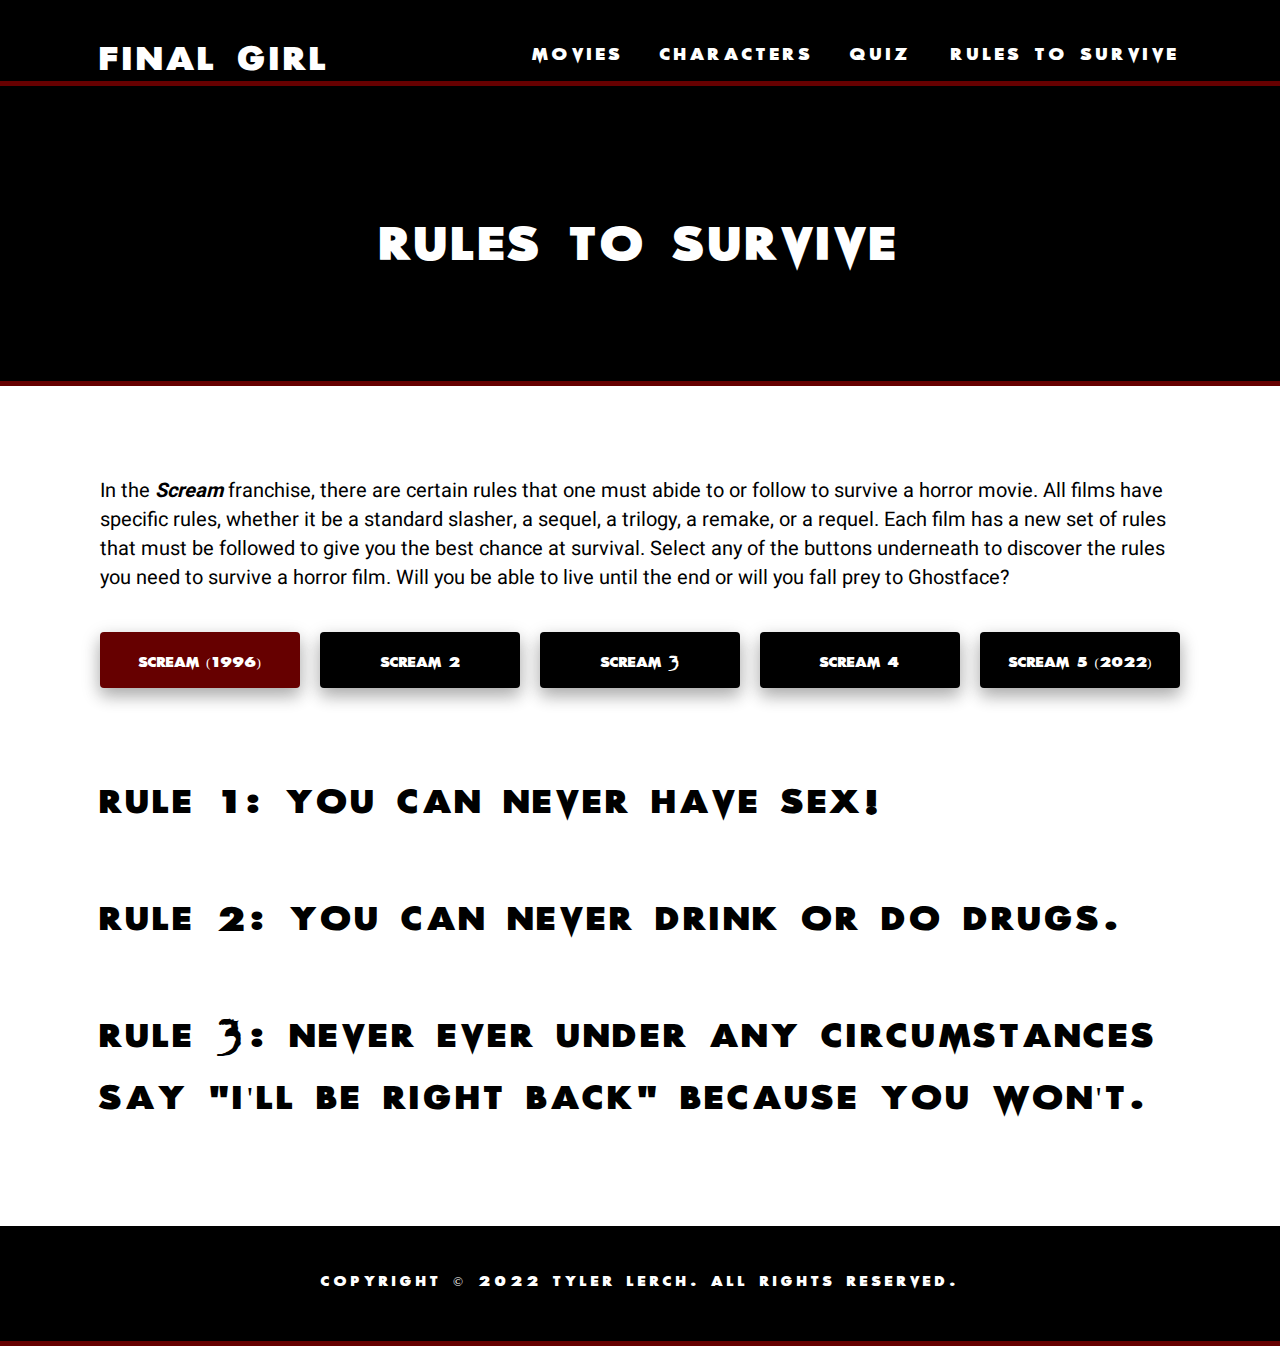
<file: survive.html>
<!DOCTYPE html>
<html lang="en" dir="ltr">

<head>
  <meta charset="utf-8">
  <!-- Stylesheets and JS -->
  <link rel="stylesheet" href="styles.css">
  <script defer src="./javascript/hamburger.js" charset="utf-8"></script>
  <script defer src="./javascript/rts.js" charset="utf-8"></script>

  <!-- Fonts from Google -->
  <link rel="preconnect" href="https://fonts.googleapis.com">
  <link rel="preconnect" href="https://fonts.gstatic.com" crossorigin>
  <link href="https://fonts.googleapis.com/css2?family=Heebo:wght@300&display=swap" rel="stylesheet">
  <title>Rules to Survive | Final Girl</title>
</head>

<!-- Body -->
<body>
  <!-- Navigation -->
  <nav>
    <div class="headercontainer">
      <h1><a href="index.html">Final Girl</a></h1>

      <div class="navmenu">
        <a href="movies.html">Movies</a>
        <a href="characters.html">Characters</a>
        <a href="quiz.html">Quiz</a>
        <a href="survive.html">Rules to Survive</a>
      </div>

      <button class="hamburger">
        <span></span>
        <span></span>
        <span></span>
      </button>
    </div>
  </nav>

  <!-- Mobile navigation hidden -->
  <nav class="mobile-nav hide">
    <a href="movies.html">Movies</a>
    <a href="characters.html">Characters</a>
    <a href="quiz.html">Quiz</a>
    <a href="survive.html">Rules to Survive</a>
  </nav>

  <!-- Main content -->
  <main>
    <div class="pagebanners">
      <h1 class="pageheaders">Rules to Survive</h1>
    </div>

    <div class="container">
      <div id="rulesnavigate" />
        <div class="rulesintro">
          <p>
            In the <em>Scream</em> franchise, there are certain rules that one must abide to or follow to survive a horror movie. All films have specific rules, whether it be a standard slasher, a sequel, a trilogy, a remake, or a requel. Each film has a new set of rules that must be followed to give you the best chance at survival. Select any of the buttons underneath to discover the rules you need to survive a horror film. Will you be able to live until the end or will you fall prey to Ghostface?
          </p>
        </div>

        <div class="buttonwrapper">
          <button class="moviebuttons currently-selected-button" type="button" name="button1">Scream (1996)</button>
          <button class="moviebuttons" type="button" name="button2">Scream 2</button>
          <button class="moviebuttons" type="button" name="button3">Scream 3</button>
          <button class="moviebuttons" type="button" name="button4">Scream 4</button>
          <button class="moviebuttons" type="button" name="button5">Scream 5 (2022)</button>
        </div>

        <select class="moviedropdown">
          <option class="moviedropwdownitem" type="button" value="button1">Scream (1996)</option>
          <option class="moviedropwdownitem" type="button" value="button2">Scream 2</option>
          <option class="moviedropwdownitem" type="button" value="button3">Scream 3</option>
          <option class="moviedropwdownitem" type="button" value="button4">Scream 4</option>
          <option class="moviedropwdownitem" type="button" value="button5">Scream 5 (2022)</option>
        </select>

        <div id="rtsscream-button1" class="rtsscream">
          <h1>Rule 1: You can never have sex!</h1>
          <h1>Rule 2: You can never drink or do drugs.</h1>
          <h1>Rule 3: Never ever under any circumstances say "I'll be right back" because you won't.</h1>
        </div>

        <div id="rtsscream-button2" class="rtsscream hide">
          <h1>Rule 1: The body count is always higher.</h1>
          <h1>Rule 2: The death scenes are always much more elaborate. More blood, more gore.</h1>
          <h1>Rule 3: Never, ever, under any circumstances assume the killer is dead.</h1>
        </div>

        <div id="rtsscream-button3" class="rtsscream hide">
          <h1>Rule 1: You got a killer who's going to be superhuman. Stabbing him won't work. Shooting him won't work. Basically in the third one you gotta cryogenically freeze his head, decapitate him, or blow him up.</h1>
          <h1>Rule 2: Anyone including the main character can die.</h1>
          <h1>Rule 3: The past will come back to bite you in the ass. Whatever you think you know about the past, forget it. The past is not at rest.</h1>
        </div>

        <div id="rtsscream-button4" class="rtsscream hide">
          <h1>Rule 1: Don't fuck with the original</h1>
          <h1>Rule 2: The death scenes have to be more extreme.</h1>
          <h1>Rule 3: Unexpected is the new cliche.</h1>
          <h1>Rule 4: Virgins can die now.</h1>
          <h1>Rule 5: New versions are always 2.0, so the latest technology is always involved and integral to the plot. This means the killer may start filming the murders.</h1>
          <h1>Rule 6: If you want to survive in a modern day horror movie, you pretty much have to be gay.</h1>
        </div>

        <div id="rtsscream-button5" class="rtsscream hide">
          <h1>Rule 1: Never trust the love interest.</h1>
          <h1>Rule 2: The killer's motive is always connected to something in the past.</h1>
          <h1>Rule 3: The first victim always has a friend group that the killer is always part of.</h1>
        </div>
      </div>
  </main>

  <!-- Footer -->
  <footer>
    <h5>Copyright © 2022 Tyler Lerch. All rights reserved.</h5>
  </footer>

</body>

</html>
</file>
<file: styles.css>
/* Final Girl Website */
/* Import custom fonts */
@font-face {
  font-family: 'Scream';
  src: url(fonts/scream-real.regular.ttf);
}

@font-face {
  font-family: 'Scream2';
  src: url(fonts/screamfont.TTF);
}

/* Universal styles */
* {
  box-sizing: border-box;
  margin: 0;
  padding: 0;
}

html {
  scroll-behavior: smooth;
}

body {
  background: white;
}

main {
  margin-top: 86.4px;
}

h1, h2, h3, h5 {
  font-weight: 100;
  font-family: 'Scream';
  letter-spacing: 4px;
}

.container h1, .container h2, .container h3 {
  color: black;
}

.herocontainer h1, .herocontainer h2, .herocontainer h3 {
  color: white;
}

h2 {
  font-size: 32px;
}

h3 {
  font-size: 26px;
}

h5 {
  color: white;
}

p {
  font-size: 20px;
  font-family: 'Heebo';
}

em {
  font-weight: bold;
}

.pageheaders {
  font-size: 45px;
}

.greybkg {
  background: lightgrey;
}

.twocolumncontainer {
  display: flex;
  width: 100%;
}

.colnew {
  flex: 50%;
  max-width: 50%;
}

.twocolumn {
  display: flex;
  flex-direction: row;
  flex: 1;
}

.twocolumn:nth-child(2) {
  padding-left: 90px;
}

.container {
  padding: 50px 100px;
}

/*Header styling*/
nav {
  position: fixed;
  height: 86.4px;
  top: 0;
  left: 0;
  right: 0;
  z-index: 99;
  background-color: black;
  padding: 20px 100px;
  border-bottom: 5px solid #660000;
}

.headercontainer {
  margin: 0 auto;
  display: flex;
  align-items: center;
  justify-content: space-between;
}

.headercontainer a {
  font-family: 'Scream';
  letter-spacing: 4px;
  color: white;
  text-decoration: none;
}

.headercontainer a:hover {
  color: #660000;
}

/* Navigation CSS */
.navmenu {
  display: none;
  justify-content: flex-end;
  margin: 0px -16px;
}

.navmenu a {
  border-radius: 99px;
  color: white;
  font-weight: 300;
  padding: 8px 16px;
  text-decoration: none;
  transition: .3s;
}

.navmenu a:hover {
  color: #660000;
}

.hamburger {
  display: block;
  position: relative;
  z-index: 1;
  user-select: none;
  border: none;
  outline: none;
  background: none;
  cursor: pointer;
}

.hamburger span {
  background-color: white;
  border-radius: 6px;
  display: block;
  width: 33px;
  height: 4px;
  margin-bottom: 5px;
  position: relative;
  z-index: 1;
  transform-origin: 0 0;
  transition: .3s;
}

.hamburger:hover span:nth-child(2) {
  transform: translateX(10px);
}

.hamburger.isactive span:nth-child(1) {
  transform: translate(0px, -2px) rotate(45deg);
}

.hamburger.isactive span:nth-child(2) {
  opacity: 0;
  transform: translateX(15px);
}

.hamburger.isactive span:nth-child(3) {
  transform: translate(-3px, 3px) rotate(-45deg);
}

.hamburger:hover span {
  background-color: #660000;
}

.mobile-nav {
  position: fixed;
  top: 0;
  left: 0;
  width: 100%;
  min-height: 100vh;
  display: flex;
  flex-direction: column;
  justify-content: center;
  align-items: center;
  z-index: 98;
  background-color: rgba(0, 0, 0, 0.95);
  padding-top: 120px;
}

.mobile-nav a {
  font-family: 'Scream';
  width: 100%;
  margin: 0 0 16px;
  text-align: center;
  padding: 12px 16px;
  background-color: black;
  color: white;
  text-decoration: none;
  border: 2px solid;
}

.mobile-nav a:hover {
  background: #660000;
}

/* Hero container css */
.herocontainer {
  background-image: url('./images/mask.png');
  background-position: center;
  background-repeat: no-repeat;
  background-size: cover;
  height: 700px;
  position: relative;
}

.spookyquotecontainer {
  align-items: center;
  display: flex;
  height: 90%;
  text-align: center;
}

.spookyquotecontainer h1 {
  width: 350px;
}

.countdown {
  display: flex;
  justify-content: flex-end;
  flex-direction: column;
  position: absolute;
  right: 120px;
  bottom: 130px;
}

#countdowntimer {
  display: flex;
  justify-content: center;
  align-items: center;
  color: white;
  font-family: 'Scream2';
  height: 100px;
  width: 100%;
  background-color: #660000;
}

/* Welcome container css */
.pagebanners {
  background-color: black;
  display: flex;
  align-items: center;
  text-align: center;
  justify-content: center;
  padding: 0 40px;
  height: 300px;
  color: white;
  border-bottom: 5px solid #660000;
}

.carouselimages, .carouselimages ul, .carouselimages img {
  height: 480px;
  width: 600px;
}

/* Movies container css */
.movies {
  display: flex;
  flex-wrap: wrap;
  justify-content: space-between;
  margin-top: 10px;
  filter: drop-shadow(.75em .75em .5em);
}

.movies a img {
  height: 344px;
  width: 219px;
  margin: 2px;
}

#movie1:hover,
#movie2:hover,
#movie3:hover,
#movie4:hover,
#movie5:hover {
  transform: scale(1.15);
  transition: 1s;
}

/* News container css */
.news {
  display: flex;
  flex-wrap: wrap;
}

.story {
  display: flex;
  flex-direction: column;
  width: 33.3%;
  margin-bottom: 50px;
}

.story:nth-child(3n+1) {
  align-items: flex-start;
}

.story:nth-child(3n+2) {
  align-items: center;
}

.story:nth-child(3n) {
  align-items: flex-end;
}

.story-link {
  color: black;
  text-decoration: none;
  width: 300px;
}

.story-img {
  height: 190px;
  width: 300px;
}

.story-img:hover {
  opacity: 75%;
}

.story-name {
  font-weight: bold;
  text-transform: uppercase;
  font-size: 16px;
}

.story-source {
  font-size: 12px;
  width: 100%;
}

/* Contact container and button CSS */
.aboutus p {
  font-size: 25px;
}

.formlabel {
  color: black;
  font-size: 18px;
  font-weight: 600;
  font-family: 'Heebo';
}

.forminput {
  border: 1px solid lightgrey;
  border-radius: 5px;
  margin-top: 4px;
  margin-bottom: 20px;
  padding: 15px;
  width: 100%;
  font-family: 'Heebo', sans-serif;
}

input[type="radio"] {
  filter: grayscale(1);
}

.submitbutton, .submitbutton-quiz {
  background-color: white;
  border-radius: 4px;
  border: none;
  box-shadow: 0 8px 16px 0 rgba(0, 0, 0, 0.2), 0 6px 20px 0 rgba(0, 0, 0, 0.19);
  color: #660000;
  cursor: pointer;
  padding: 15px 20px;
  text-align: center;
  text-decoration: none;
  text-transform: uppercase;
  width: 150px;
}

.moviebuttons {
  background-color: black;
  border-radius: 4px;
  border: none;
  box-shadow: 0 8px 16px 0 rgba(0, 0, 0, 0.2), 0 6px 20px 0 rgba(0, 0, 0, 0.19);
  color: white;
  cursor: pointer;
  padding: 15px 20px;
  text-align: center;
  text-decoration: none;
  text-transform: uppercase;
  font-family: 'Scream';
  width: 200px;
  margin-bottom: 20px;
}

.submitbutton:hover, .moviebuttons:hover {
  color: white;
  background-color: #660000;
}

.submitbutton-quiz:hover {
  color: white;
  background-color: black;
}

.submitbuttoncontainer {
  display: flex;
  align-items: center;
}

/* Modal css */
.bg-modal {
  width: 100%;
  height: 100%;
  background-color: rgba(0, 0, 0, 0.7);
  position: fixed;
  top: 0;
  display: flex;
  justify-content: center;
  align-items: center;
}

.modal-content {
  width: 490px;
  height: 300px;
  background-color: white;
  border-radius: 4px;
  text-align: center;
  padding: 40px;
  margin: 20px;
  position: relative;
}

.close {
  position: absolute;
  top: 0;
  right: 24px;
  font-size: 42px;
  font-weight: bold;
  cursor: pointer;
  transform: rotate(45deg);
}

/* Quiz css */
.answers {
  margin: 10px 10px 10px 40px;
  font-size: 20px;
  font-family: 'Heebo'
}

.quizquestions {
  border-bottom: 4px solid #660000;
  padding: 25px;
}

.details {
  background-color: #660000;
  padding: 30px;
  color: #fff;
  font-size: 22px;
}

#thankyoumessage {
  font-size: 20px;
  font-weight: bold;
  margin-left: 10px;
}

/* Movies page container */
.buttonwrapper {
  display: flex;
  justify-content: space-between;
  flex-wrap: wrap;
}

.columns {
  display: flex;
}

.col {
  background: none;
}

.col-50 {
  width: 50%;
  margin-right: 50px;
  margin-bottom: 20px;
}

.col-left {
  width: 50%;
  margin-right: 50px;
}

iframe {
  width: 100%;
  height: 320px;
}

/* Footer CSS */
footer {
  background-color: black;
  border-bottom: 5px solid #660000;
  height: 120px;
  padding: 40px;
  text-align: center;
}

/* Survive CSS */
.rulesintro {
  margin: 40px 0;
}

.currently-selected-button {
  background-color: #660000;
}

#resultText {
  font-family: 'Scream';
  font-size: 18px;
  font-weight: bolder;
}

/* Rules css */
.rtsscream {
  margin: 55px 0;
}

.rtsscream h1 {
  margin: 55px 0;
}

.flexcontainer {
  display: flex;
  flex-wrap: wrap;
  flex-direction: row;
  align-items: center;
  justify-content: center;
}

/* Characters page css styles */

[class^='imghvr-']::before, [class*=' imghvr-']::before, [class^='imghvr-'] figcaption,
[class*=' imghvr-'] figcaption {
  background: rgba(0, 0, 0, 0.6);
}

.innerbox {
  margin: 40px 40px;
}

.innerbox img {
  width: 300px;
  height: 300px;
}

[class^="imghvr-"] button, [class*=" imghvr-"] button {
  display: flex;
  align-items: center;
  text-decoration: none;
  border: 2px solid white;
  color: white;
  background: none;
  padding: 10px;
  margin-top: 20px;
}

.moviedropdown {
  display: none;
}

/* CSS for responsivenesss */
@media (min-width: 1100px) {
  .hamburger {
    display: none;
  }

  .mobile-nav {
    display: none;
  }

  .navmenu {
    display: block;
  }
}

@media (max-width: 1100px) {
  .movies {
    justify-content: center;
  }

  .movies a img {
    margin: 15px;
  }

  .herocontainer {
    display: flex;
    flex-direction: column;
    align-items: center;
  }

  .countdown {
    position: relative;
    justify-content: center;
    right: 0;
    bottom: 130px;
    text-align: center;
    max-width: 480px;
  }

  h1.spookyquote {
    font-size: 1.5em;
    text-align: center;
    justify-content: center;
  }

  h2 {
    text-align: center;
  }

  #countdowntimer {
    font-size: 1em;
    text-align: center;
  }

  .columns {
    max-width: 100%;
    flex-wrap: wrap;
  }

  .col-50 {
    width: 100%;
    margin-right: 0;
  }

  .col-left, .col-right {
    width: 100%;
    margin-right: 0;
  }

  .news {
    display: flex;
    justify-content: center;
  }

  .story {
    display: block;
    flex-direction: row;
    width: 400px;
    margin: 20px;
  }

  .story-img {
    width: 400px;
    max-height: 300px;
    background-size: cover;
  }

  .submitbutton {
    width: 100%;
  }

  .spookyquotecontainer {
    padding: 0;
  }
}

@media (max-width: 940px) {
  .buttonwrapper {
    justify-content: center;
  }

  .moviebuttons {
    margin-right: 20px;
  }
}

@media (max-width: 800px) {
  .twocolumn {
    flex-direction: column;
  }

  .colnew {
    flex: 100%;
    max-width: 100%;
  }


}

@media (max-width: 670px) {
  .carouselimages, .carouselimages ul, .carouselimages li {
    width: 300px;
  }
}

@media (max-width: 640px) {
  .buttonwrapper {
    display: none;
  }

  .moviedropdown {
    display: flex;
    width: 100%;
    padding: 20px;
    font-family: 'Scream';
    text-align: center;
  }

  .innerbox {
    margin: 40px 0;
  }
}

/* CSS for hiding */
.hide {
  display: none;
}
</file>
